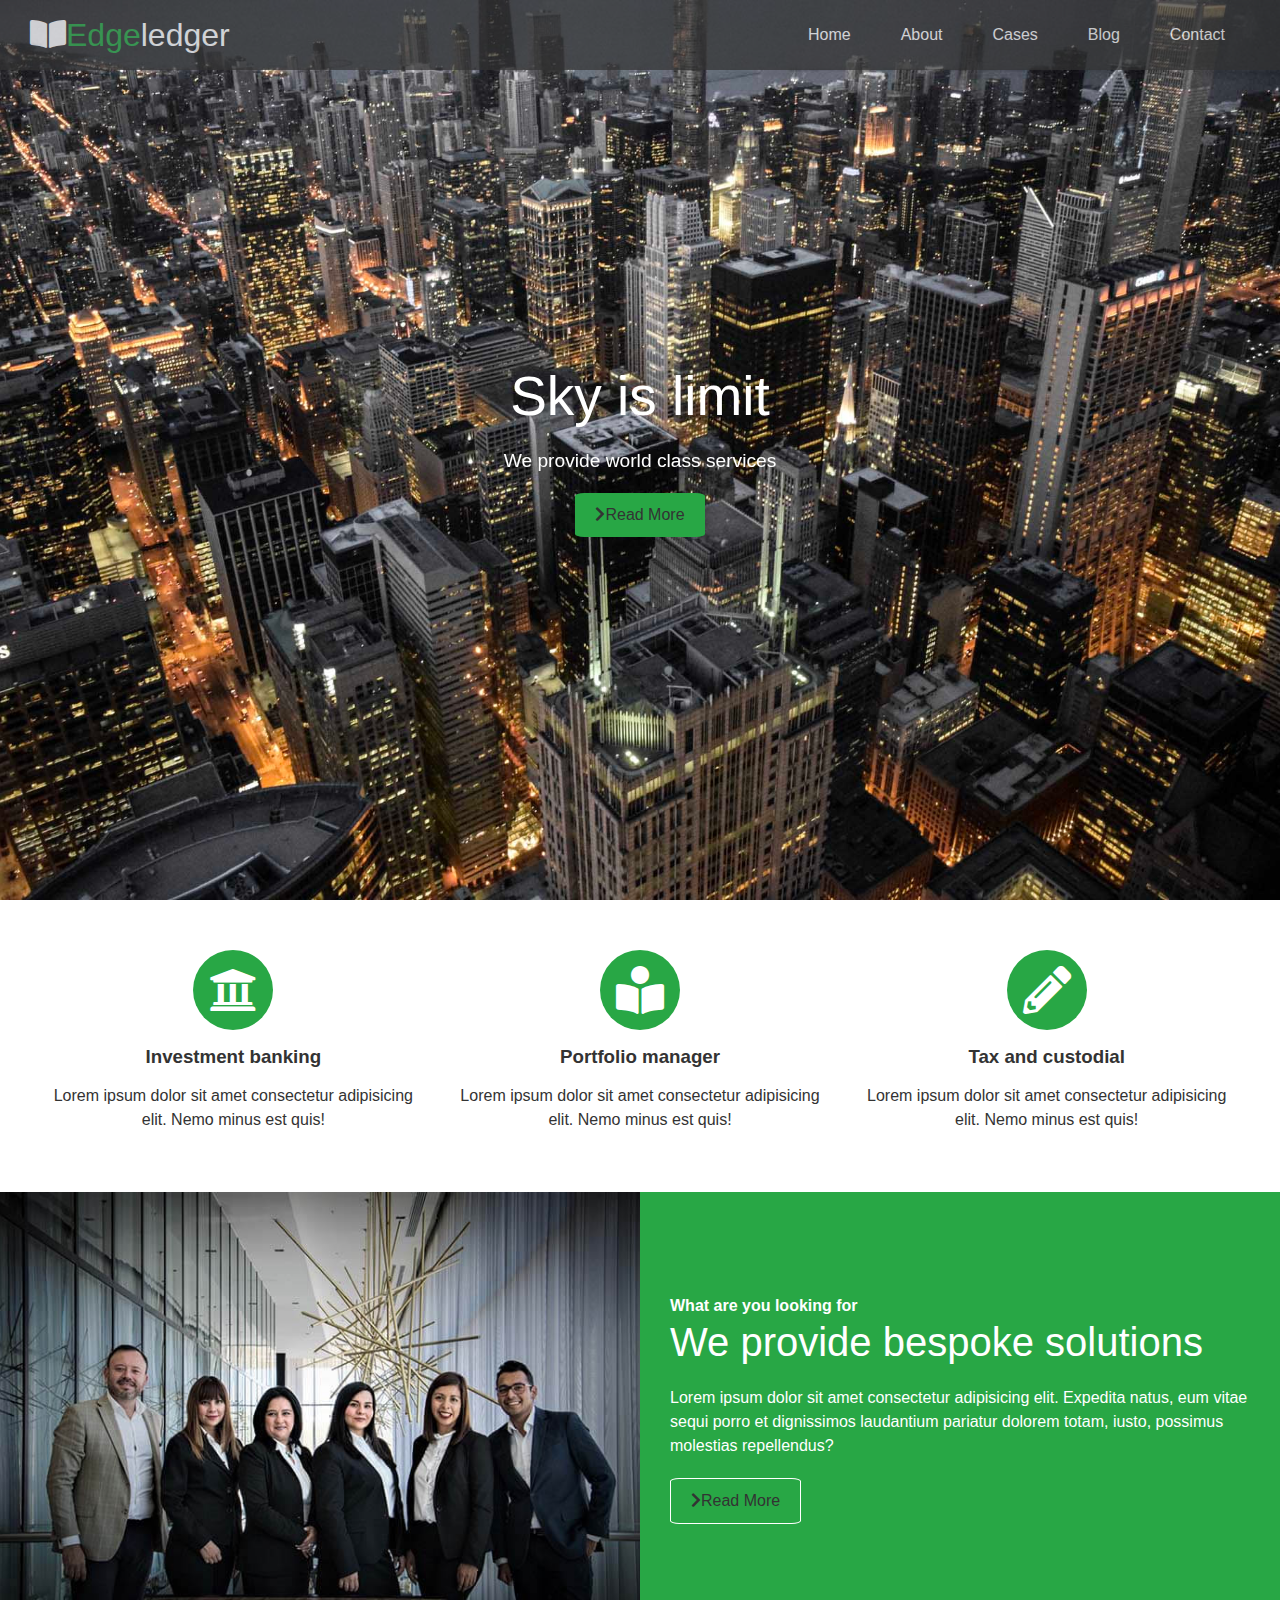
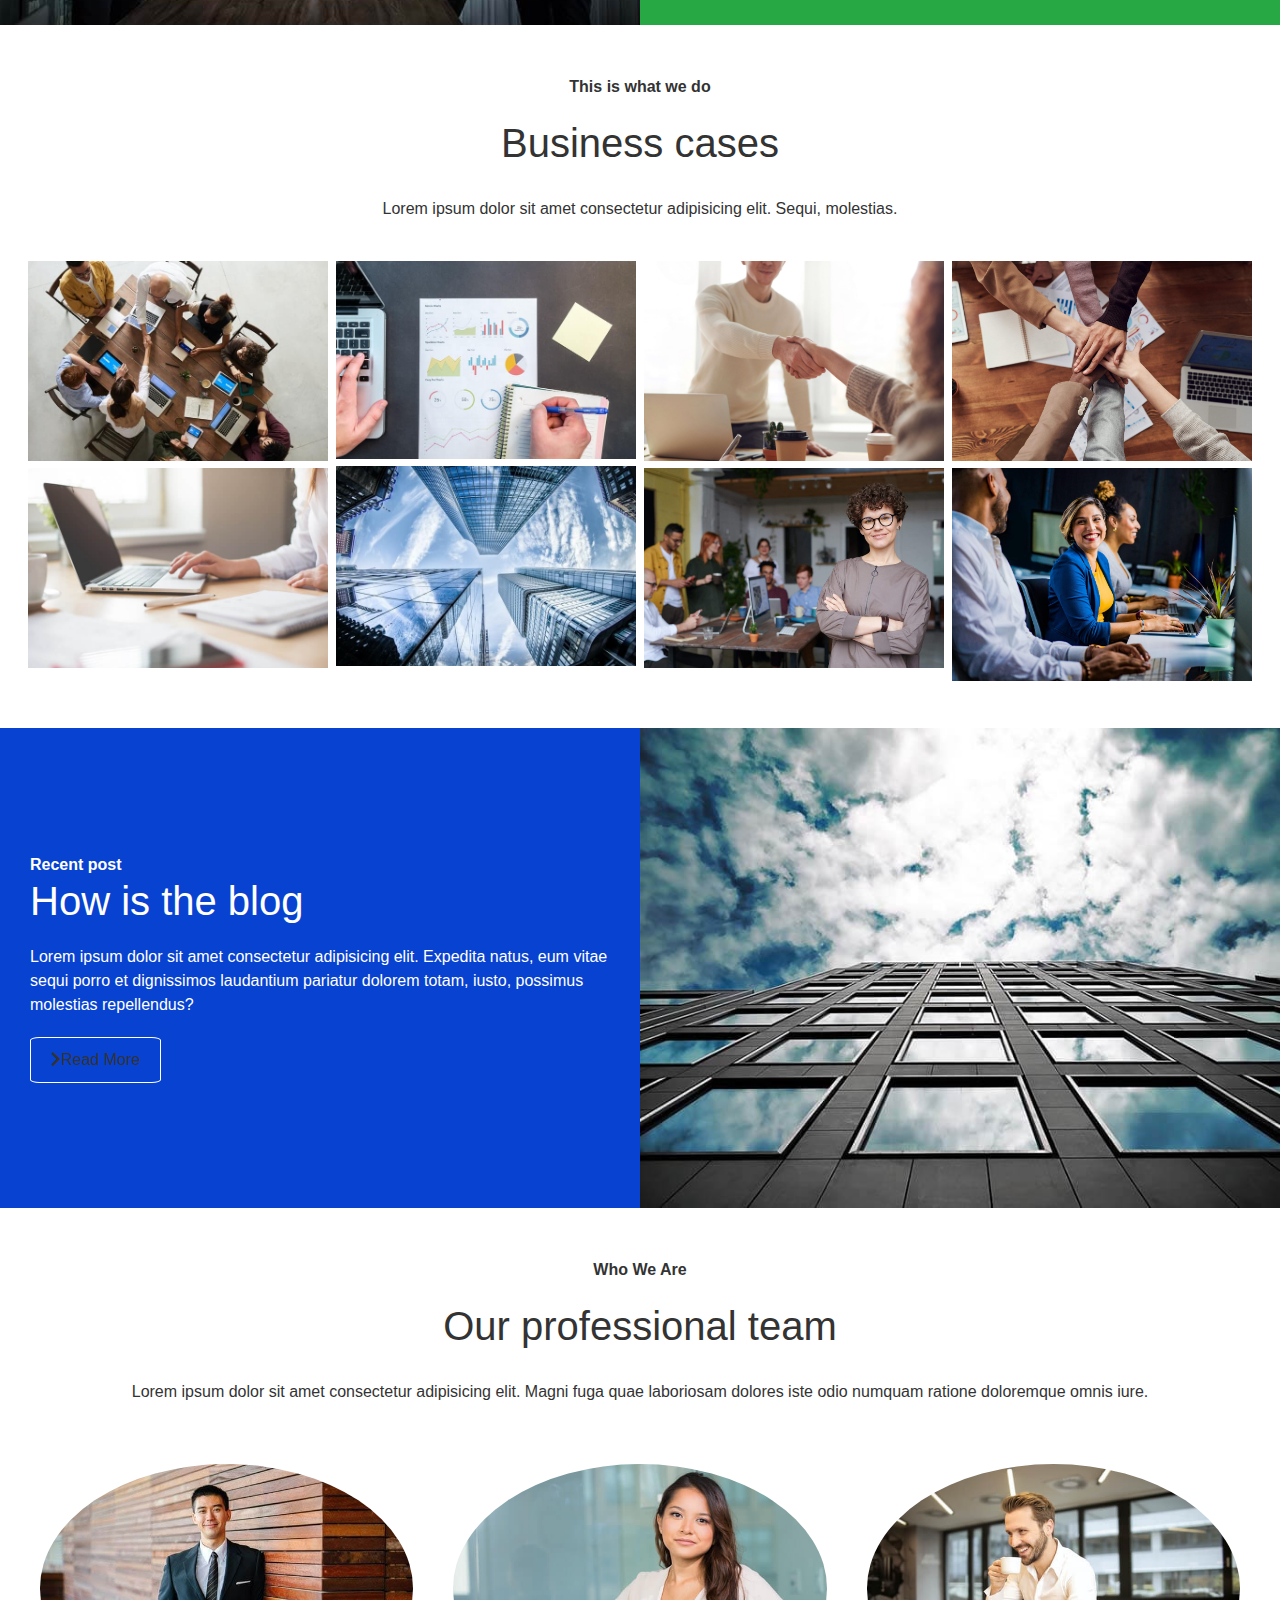
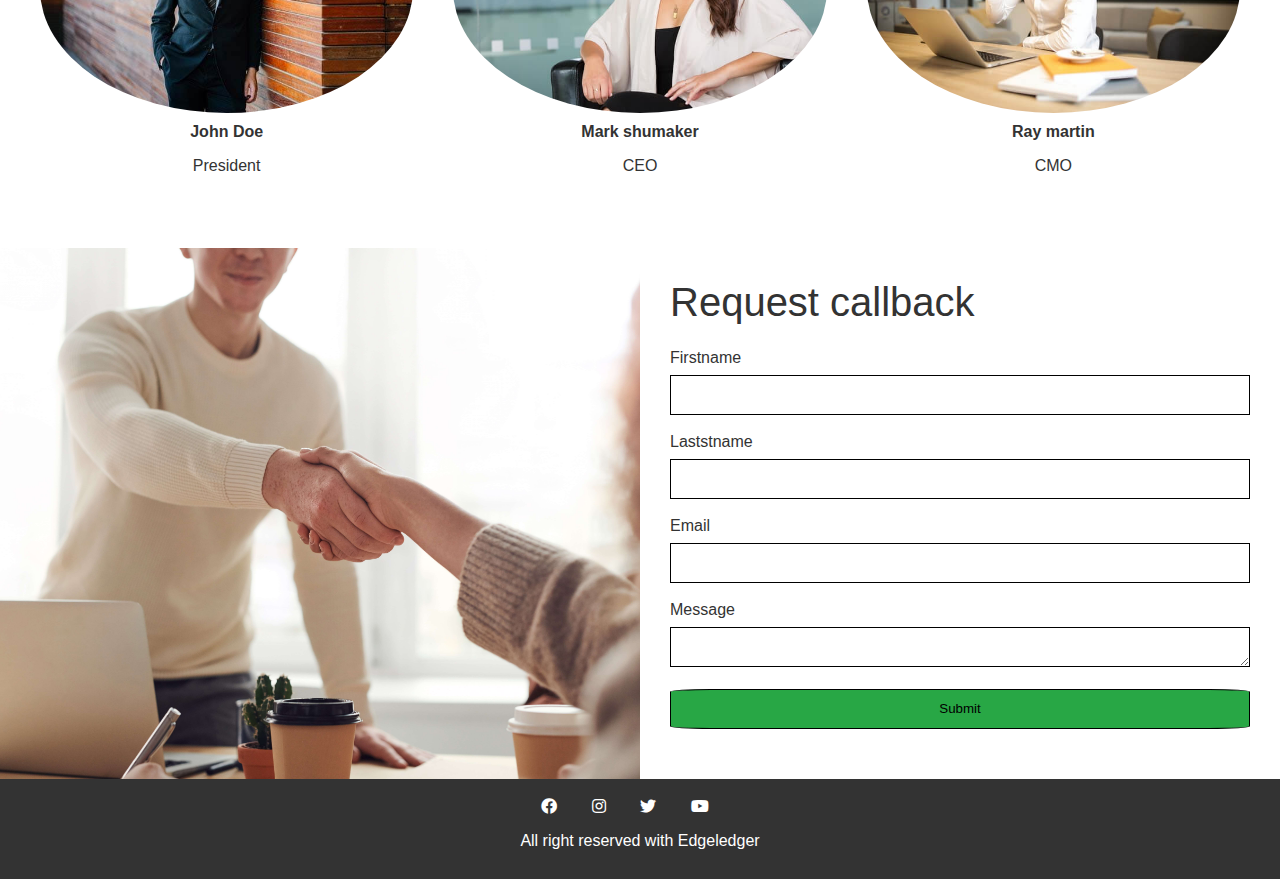
<file: index.html>
<!DOCTYPE html>
<html lang="en">
<head>
    <meta charset="UTF-8">
    <meta name="viewport" content="width=device-width, initial-scale=1.0">
    <title>Project2</title>
    <link rel="stylesheet" href="https://cdnjs.cloudflare.com/ajax/libs/font-awesome/5.14.0/css/all.min.css">
    <link rel="stylesheet" href="utility.css">
    <link rel="stylesheet" href="style.css">
</head>
<body>
    <header class="hero">
        <div class="navbar" id="navbar">
            <h1 class="logo"><i class="fas fa-book-open"></i><span class="txt-primary">Edge</span>ledger</h1>
            <nav class="navigation">
                <ul class="navlist">
                    <li><a href="">Home</a></li>
                    <li><a href="#about">About</a></li>
                    <li><a href="#cases">Cases</a></li>
                    <li><a href="#blog">Blog</a></li>
                    <li><a href="#contact">Contact</a></li>
                </ul>
            </nav>
        </div>
            <div class="content">
                <h1>Sky is limit</h1>
                <p> We provide world class services</p>
                <a class="btn" href="#about"><i class="fas fa-chevron-right"></i>Read More</a>
            </div>
    </header>
    <main>
        <section id="about" class="icons">
            
            <div class="flex-items">
                <div>
                    <i class="fas fa-university fa-3x"></i>
                <div>
                    <h3>Investment banking</h3>
                    <p>Lorem ipsum dolor sit amet consectetur adipisicing elit. Nemo minus est quis!</p>
                </div>
                </div>
                <div>
                    <i class="fas fa-book-reader fa-3x"></i>
                <div>
                    <h3>Portfolio manager</h3>
                    <p>Lorem ipsum dolor sit amet consectetur adipisicing elit. Nemo minus est quis!</p>
                </div>
                </div>

                <div>
                    <i class="fas fa-pencil-alt fa-3x"></i>
                <div>
                    <h3>Tax and custodial</h3>
                    <p>Lorem ipsum dolor sit amet consectetur adipisicing elit. Nemo minus est quis!</p>
                </div>
                </div>


            </div>

        </section>
        <section class="flex-columns solution">
            <div class="row">
                <div class="column">
                    <div class="column1">
                        <img src="images/home/people.jpg">
                    </div>
                </div>
                <div class="column">
                    <div class="column2 bg-primary">
                        <h4>What are you looking for</h4>
                        <h2>We provide bespoke solutions</h2>
                        <p>Lorem ipsum dolor sit amet consectetur adipisicing elit. Expedita natus, eum vitae sequi porro et dignissimos laudantium pariatur dolorem totam, iusto, possimus molestias repellendus?</p>
                        <a href="#" class="btn btn-outline"><i class="fas fa-chevron-right"></i>Read More</a>
                    </div>
                </div>
            </div>
        </section>
        <section id="cases" class="flex-grid section-padding">
            <header class="section-header">
                <h4>This is what we do</h4>
                <h2>Business cases</h2>
                <p>Lorem ipsum dolor sit amet consectetur adipisicing elit. Sequi, molestias.</p>

            </header>
            <div class="row">
               
                <div class="column">
                    <img src="images/cases/cases1.jpg">
                    <img src="images/cases/cases2.jpg">
                </div>
                <div class="column">
                    <img src="images/cases/cases3.jpg">
                    <img src="images/cases/cases4.jpg">
                </div>
                <div class="column">
                    <img src="images/cases/cases5.jpg">
                    <img src="images/cases/cases6.jpg">
                </div>
                <div class="column">
                    <img src="images/cases/cases7.jpg">
                    <img src="images/cases/cases8.jpg">
                </div>
            </div>
        </section>
        <section id="blog" class="blog flex-columns flex-reverse">
            <div class="row">
                <div class="column">
                    <img src="images/blog/blog1.jpg">

                </div>
                <div class="column">
                    <div class="column2 bg-secondary">
                        <h4>Recent post</h4>
                        <h2>How is the blog</h2>
                        <p>Lorem ipsum dolor sit amet consectetur adipisicing elit. Expedita natus, eum vitae sequi porro et dignissimos laudantium pariatur dolorem totam, iusto, possimus molestias repellendus?</p>
                        <a href="blog.html" class="btn btn-outline"><i class="fas fa-chevron-right"></i>Read More</a>

                    </div>

                </div>
            </div>
        </section>
        <section id="team" class="team section-padding">
            <header class="section-header">
                <h4>Who We Are</h4>
                <h2>Our professional team</h2>
                <p>Lorem ipsum dolor sit amet consectetur adipisicing elit. Magni fuga quae laboriosam dolores iste odio numquam ratione doloremque omnis iure.</p>
            </header>
            <div class="flex-items">
                <div><img src="images/team/person1.jpg">
                <h4>John Doe</h4>
                <p> President</p>
                </div>
                <div>
                    
                    <img src="images/team/person2.jpg">
                    <h4>Mark shumaker</h4>
                    <p>CEO</p>
            </div>
            <div>
                <img src="images/team/person3.jpg">
                <h4>Ray martin</h4>
                <p>CMO</p>
            </div>
            </div>
        </section>
        <section id="contact" class="contact flex-columns">
            <div class="row">
                <div class="column">
                    <img src="images/cases/cases5.jpg">
                </div>
                <div class="column">
                    <div class="column2">
                        <h2>Request callback</h2>
                    <form action=" " method="" class="form">
                        <div class="form-group">
                            <label for="firstname">Firstname</label>
                            <input type="text" id="firstname">
                        </div>
                        <div class="form-group">
                            <label for="lastname">Laststname</label>
                            <input type="text" id="lastname">
                        </div>
                        <div class="form-group">
                            <label for="email">Email</label>
                            <input type="text" id="email">
                        </div>
                        <div class="form-group">
                            <label for="message">Message</label>
                            <textarea rows="40" cols="20" id="message"></textarea>
                        </div>
                        <input type="submit" class="btn">
                    </form>
                    </div>
                </div>
            </div>

        </section>
    </main>
    <footer class="footer bg-dark">
        <div class="social">
           <a href="https://www.facebook.com"><i class="fab fa-facebook"></i></a>
            <a href="https://www.instagram.com"><i class="fab fa-instagram"></i></a>
            <a href="https://www.twitter.com"><i class="fab fa-twitter"></i></a>
            <a href="https://www.youtube.com"><i class="fab fa-youtube"></i></a>
        </div>
        <p>All right reserved with Edgeledger</p>
    </footer>
</body>
</html>
</file>
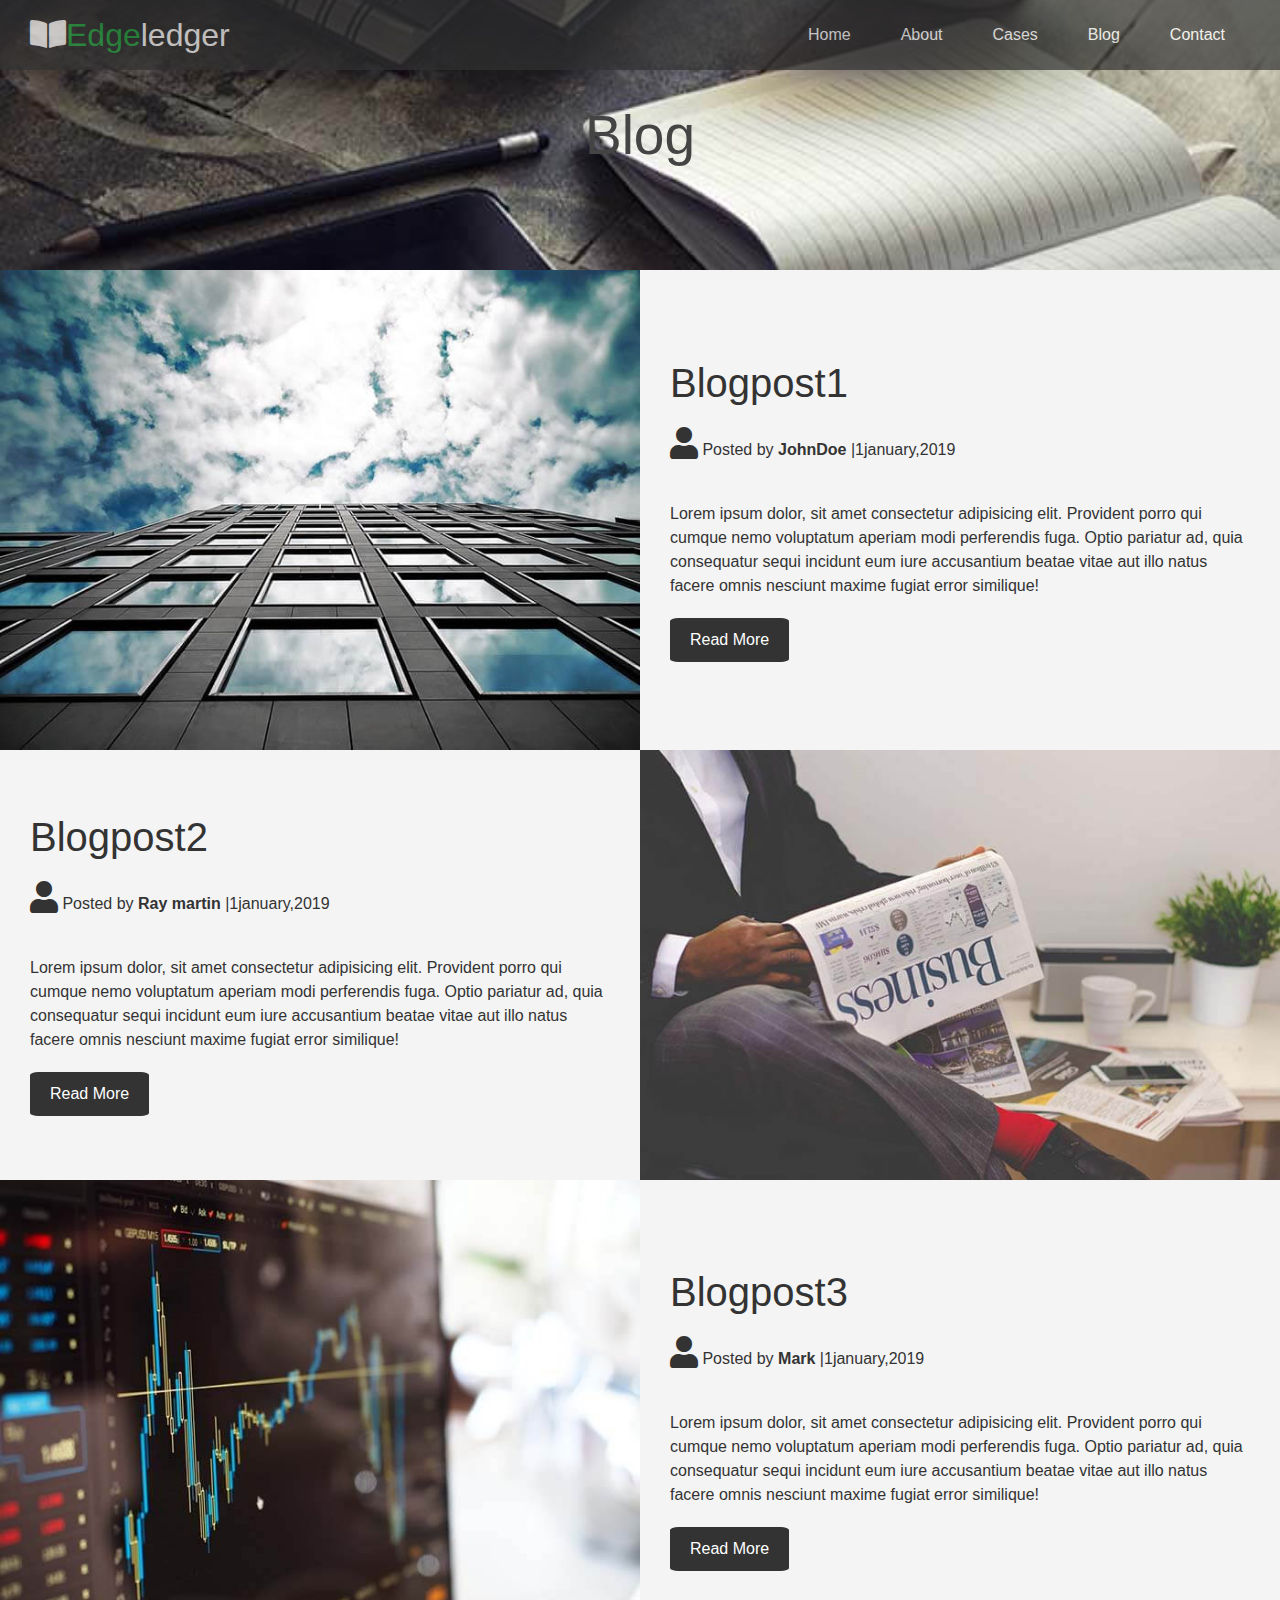
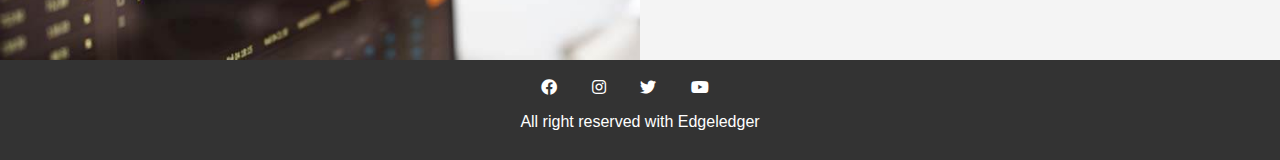
<file: blog.html>
<!DOCTYPE html>
<html lang="en">
<head>
    <meta charset="UTF-8">
    <meta name="viewport" content="width=device-width, initial-scale=1.0">
    <title>Project2</title>
    <link rel="stylesheet" href="https://cdnjs.cloudflare.com/ajax/libs/font-awesome/5.14.0/css/all.min.css">
    <link rel="stylesheet" href="utility.css">
    <link rel="stylesheet" href="style.css">
</head>
<body>
    <header class="hero blog">
        <div class="navbar" id="navbar">
            <h1 class="logo"><i class="fas fa-book-open"></i><span class="txt-primary">Edge</span>ledger</h1>
            <nav class="navigation">
                <ul class="navlist">
                    <li><a href="index.html">Home</a></li>
                    <li><a href="index.html#about">About</a></li>
                    <li><a href="index.html#cases">Cases</a></li>
                    <li><a href="index.html#blog">Blog</a></li>
                    <li><a href="index.html#contact">Contact</a></li>
                </ul>
            </nav>
        </div>
            <div class="content">
                <h1 class="blog-heading">Blog</h1>
             
            </div>
    </header>
    <main>
       
        <article class="flex-columns">
            <div class="row">
                <div class="column">
                      <img src="images/blog/blog1.jpg">
                </div>
                <div class="column">
                    <div class="column2 bg-light">
                        <h2>Blogpost1</h2>
                        <p class="meta">
                            <i class="fas fa-user fa-2x"></i> Posted by <strong>JohnDoe</strong> |1january,2019
                        </p>
                        <p>Lorem ipsum dolor, sit amet consectetur adipisicing elit. Provident porro qui cumque nemo voluptatum aperiam modi perferendis fuga. Optio pariatur ad, quia consequatur sequi incidunt eum iure accusantium beatae vitae aut illo natus facere omnis nesciunt maxime fugiat error similique!</p>
                        <a href="#" class="btn btn-dark">
                            <i class="fas fa-chevron"></i>Read More
                        </a>

                    </div>
                </div>
            </div>
        </article>
        <article class="flex-columns flex-reverse">
            <div class="row">
                <div class="column">
                      <img src="images/blog/blog2.jpg">
                </div>
                <div class="column">
                    <div class="column2 bg-light">
                        <h2>Blogpost2</h2>
                        <p class="meta">
                            <i class="fas fa-user fa-2x"></i> Posted by <strong>Ray martin</strong> |1january,2019
                        </p>
                        <p>Lorem ipsum dolor, sit amet consectetur adipisicing elit. Provident porro qui cumque nemo voluptatum aperiam modi perferendis fuga. Optio pariatur ad, quia consequatur sequi incidunt eum iure accusantium beatae vitae aut illo natus facere omnis nesciunt maxime fugiat error similique!</p>
                        <a href="#" class="btn btn-dark">
                            <i class="fas fa-chevron"></i>Read More
                        </a>

                    </div>
                </div>
            </div>
        </article>
        <article class="flex-columns">
            <div class="row">
                <div class="column">
                      <img src="images/blog/blog3.jpg">
                </div>
                <div class="column">
                    <div class="column2 bg-light">
                        <h2>Blogpost3</h2>
                        <p class="meta">
                            <i class="fas fa-user fa-2x"></i> Posted by <strong>Mark</strong> |1january,2019
                        </p>
                        <p>Lorem ipsum dolor, sit amet consectetur adipisicing elit. Provident porro qui cumque nemo voluptatum aperiam modi perferendis fuga. Optio pariatur ad, quia consequatur sequi incidunt eum iure accusantium beatae vitae aut illo natus facere omnis nesciunt maxime fugiat error similique!</p>
                        <a href="#" class="btn btn-dark">
                            <i class="fas fa-chevron"></i>Read More
                        </a>

                    </div>
                </div>
            </div>
        </article>
    </main>




    <footer class="footer bg-dark">
        <div class="social">
           <a href="https://www.facebook.com"><i class="fab fa-facebook"></i></a>
            <a href="https://www.instagram.com"><i class="fab fa-instagram"></i></a>
            <a href="https://www.twitter.com"><i class="fab fa-twitter"></i></a>
            <a href="https://www.youtube.com"><i class="fab fa-youtube"></i></a>
        </div>
        <p>All right reserved with Edgeledger</p>
    </footer>
</body>
</html>
</file>
<file: utility.css>
.txt-primary{
    color:#28a745;
}
.txt-secondary{
    color:#0842d0;
}
.btn{
    cursor:pointer;
    display:inline-block;
    background-color:#28a745;
    padding:10px 20px;
    border-radius:7%;
}
.btn:hover{
    opacity:0.4;
}
.btn-primary{
    background: #28a745;
    color:#fff;
}
.btn-secondary{
    background: #0842d0;
    color:#fff;
}
.btn-dark{
    background: #333;
    color:#fff;
}
.btn-light{
    background: #f4f4f4;
    color:#fff;
}
.btn-outline{
    background: transparent;
    border:1px solid #fff;
}
/* utility classes for background */
.bg-primary{
    background: #28a745;
    color:#fff;
}
.bg-secondary{
    background: #0842d0;
    color:#fff;
}
.bg-dark{
    background: #333;
    color:#fff;
}
.bg-light{
    background: #f4f4f4;
    color:#333;
}
/*flex-items everywhere */
.flex-items{
    display:flex;
    justify-content:center;
    text-align:center;
    height:100%;
}
.flex-items >div{
    padding:20px;
}
.flex-columns.flex-reverse .row{
    flex-direction: row-reverse;
}
.flex-columns .row{
    display:flex;
    flex-wrap:wrap;
    width:100%;
}
.flex-columns .row .column{
    display:flex;
    flex-direction:column;
    flex-basis:100%;
    flex:1;
}
.flex-columns .column .column1,.flex-columns .column .column2{
height:100%;
}
.flex-columns img{
    /* to fit image even size change */
    height:100%;
    width:100%;
    object-fit:cover;

}
.flex-columns .column .column2{
    display:flex;
    flex-direction:column;
    align-items:flex-start;
    justify-content:center;
    padding:30px;
}
.flex-columns h2{
    font-weight: 100;
    font-size:2.5rem;
}
.flex-column h4{
    margin-bottom:10px;
}
.flex-columns p{
    margin:20px 0px;
}
/* cases section header */
.section-header{
    padding:30px;
    display:flex;
    flex-direction:column;
    align-items:center;
    justify-content: center;
    text-align:center;
}
.section-header h2{
    font-size: 40px;
    margin:20px 0px;
}
.section-padding{
    padding:20px 20px 40px 20px;
}
/* cases grid */
.flex-grid .row{
    display:flex;
    flex-wrap:wrap;
    padding:0 4px;

}
.flex-grid .column{
flex:25%;
max-width:25%;
padding:0px 4px;
}
</file>
<file: style.css>
@import url('https://fonts.googleapis.com/css2?family=Open+Sans:wght@300&display=swap');
*{
    box-sizing:border-box;
    padding:0;
    margin:0;
}
body{
    font-family:'OpenSans',sans-serif;
    background: #fff;
    line-height: 1.5rem;
    color:#333;

}
.navlist{
    list-style: none;
}
a{
    color:#333;
    text-decoration:none;
}
h1,h2{
    font-weight: 300;
    line-height: 1.2;
}
p{
    /* since removed all the margin*/
    margin:10px 0px;
}
img{
    width:100%;
}
.navbar{
    display:flex;
    align-items:center;
    justify-content:space-between;
    background-color:#333;
    color:#fff;
    opacity:0.7;
    width:100%;
    height:70px;
    position:fixed;
    top:0px;
    padding:0 30px;

}


.navlist a{
    color:#fff;
   
    padding:10px 20px;
    margin:0px 5px;
}
.navlist a:hover{
    border-bottom:#28a745 2px solid;
}
.navigation .navlist{
    display:flex;
} 
.navigation .logo{
    font-weight: 400;
}
.hero{
    background:url('./images/home/showcase.jpg') no-repeat center center/cover;
    height:100vh;
    position:relative;
    color:#fff;
}
.hero .content{
    display:flex;
    flex-direction:column;
    justify-content: center;
    align-items: center;
    text-align:center;
    height:100%; 
    padding:0 20px
}
.hero .content h1{
    font-size: 55px;
}
.hero .content p{
    font-size:1.2rem;
    max-width:600px;
    margin:20px 0px;

}
.hero::before{
    content:'';
    position:absolute;
    top: 0;
    left: 0;
    height: 100%;
    width: 100%;
    background:rgba(0,,0,0.6);

}
.hero *  {
    z-index:10;
}
.icons{
    padding:30px;
}
.icons h3{
    font-weight: bold;
    margin-bottom: 15px;
}
.icons i{
    background-color:#28a745;
    color:#fff;
    padding:1rem;
    border-radius:50%;
    margin-bottom:15px;

}
#cases img:hover{
opacity:.7;
}
#team img{
    border-radius:50%;
}
/*form*/
.contact .form{
    padding:20px 0px;
    width:100%;
}
.contact .form label{
    display:block;
    margin-bottom:5px;
}
.contact .form .form-group{
    margin-bottom:15px;
}
.contact .form input,.contact .form textarea{
    width:100%;
    padding:4px;
    height:40px;
    border:black 1px solid;
}
.form btn{
    padding:12px 0px;
    margin-top:20px;
}
.form input[type="submit"]{
    display:inline-block;
}
.form input:focus{
    outline-color:#28a745;
}
.footer{
    display:flex;
    /* to align icon and pragraph by column */
    flex-direction:column;
    align-items:center;
    justify-content:center;
    text-align:center;
    height:100px;

}
.footer a{
    color:#fff;
}
.footer a:hover{
    color:palegreen;
}
.footer .social a{
    margin-right:30px;
}
/*blog-page */
.hero.blog{
    background: url('images/home/blog.jpg') no-repeat center center/cover;
    height:30vh;
}
.blog-heading{
    color: #444444;
}

/* media queries */
@media(max-width:768px){
    .navbar{
flex-direction:column;
height:120px;
padding:20px;
}
.navbar a{
    padding:10px 10px;
    margin-right: 3px;
}
.flex-items{
    flex-direction: column;
}
.flex-grid .column{
    flex:100%;
    max-width: 100%;
}
.flex-columns .column{
    margin:0px 10px;
}
.flex-columns .row,.flex-columns.flex-reverse .row{
    flex-direction:column;
}

   
.team img{
    width:75%;
}





}
</file>
